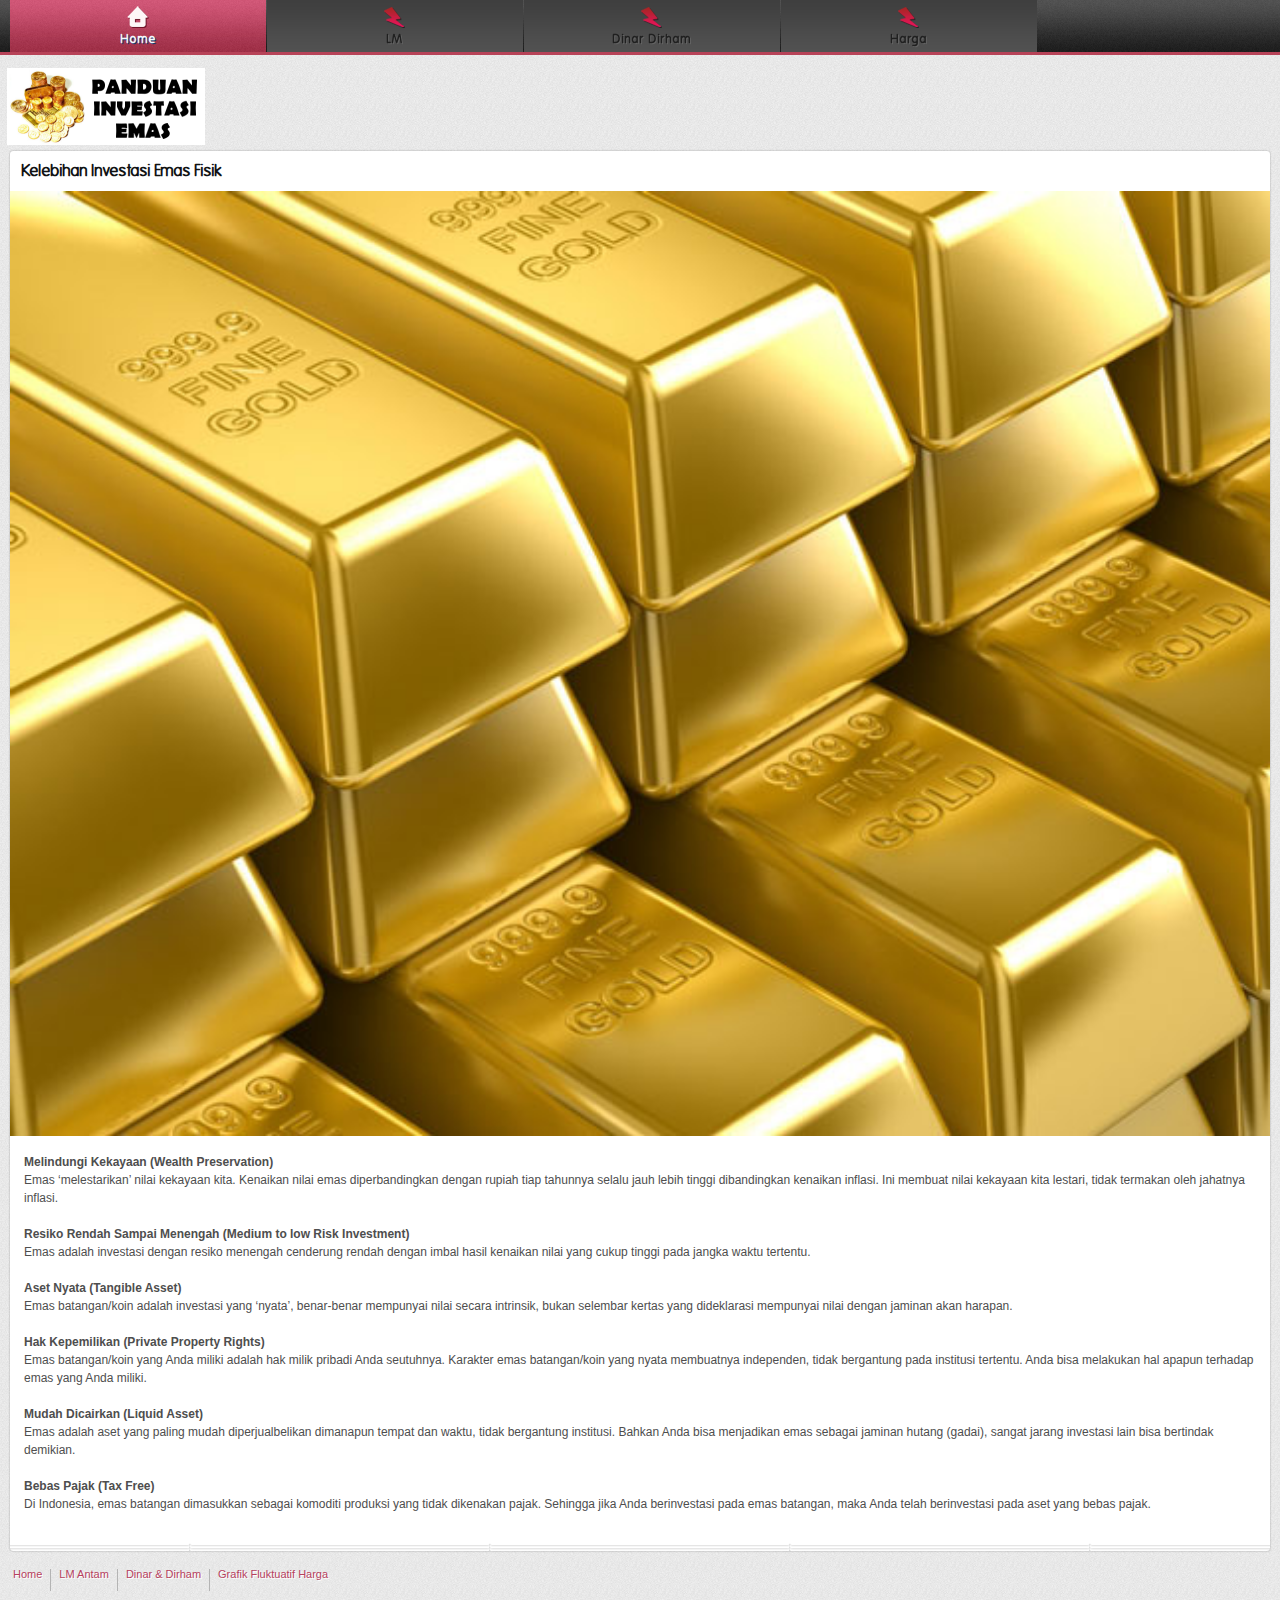
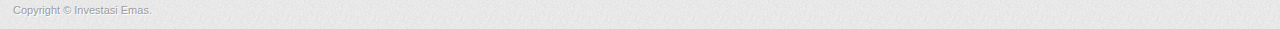
<file: index.html>
<!DOCTYPE HTML>
<html lang="en">
<head>
<title>Panduan Investasi Emas</title>
<meta charset="UTF-8">
<meta name="viewport" content="width=device-width; initial-scale=1.0; maximum-scale=1.0; user-scalable=0;" />
<meta name="apple-mobile-web-app-capable" content="yes" />
<meta name="apple-mobile-web-app-status-bar-style" content="black" />
<link rel="stylesheet" type="text/css" href="css/style.css" media="screen" />
<link rel="stylesheet" type="text/css" href="css/flexslider.css" media="screen" />
<!--[if lt IE 9]>
		<script src="http://html5shiv.googlecode.com/svn/trunk/html5.js"></script>
	<![endif]-->
  <style type="text/css">
  ol {list-style: none;}
  .tab-content {
    height: 221px;
    padding: 10px;
    background: #fdfdfd;
    font-size: 11px;
}
.tab-content p {
    font-size: 11px;
    margin-bottom: 0;
}
.tab-content table {
    background: #fff;
    margin-bottom: 0;
}
.tab-content table th, .tab-content table td {
    padding: 5px;
}
.tab-content table th.specalt {
    background: #fff;
}
  </style>
</head>
<body>
<div id="wrapper">
  <!--Header Starts-->
  <header>
    <ul class="navigation">
      <li class="active"><a href="index.html"><span class="nav_icon home"></span> Home</a><br /><br /></li>
      <li ><a href="lm.html"><span class="nav_icon about"></span> LM</a><br /><br /></li>
      <li ><a href="dinar.html"><span class="nav_icon about"></span> Dinar Dirham</a><br /><br /></li>
      <li ><a href="harga.html"><span class="nav_icon about"></span> Harga</a><br /><br /></li>
       
    </ul>
    <!--Search starts-->
    <div id="search">
      <form class="search" action="about.html">
        <fieldset class=" ">
        <input type="text" placeholder="search" class="text ">
        <input type="submit" value="search" class="submit">
        </fieldset>
      </form>
    </div>
    <!--Search ends-->
    
    <a href="#" title="Back to Home page" id="logo"><img  alt="" src="item/logo.png" /></a>
    <br />
     </header>
  <!--Header Ends-->
  <!--Section Starts-->
  <section id="main"> 

    <!--Block Starts-->
    <div class="block_module paper_bh_white">
      <h2><b>Kelebihan Investasi Emas Fisik</b></h2>
      <img class="stretch" alt="" src="item/emas.jpg" />
      <div class="content_container">

<ol>
<li>
<b>Melindungi Kekayaan (Wealth Preservation)</b><br />
Emas ‘melestarikan’ nilai kekayaan kita. Kenaikan nilai emas diperbandingkan dengan rupiah tiap tahunnya selalu jauh lebih tinggi dibandingkan kenaikan inflasi. Ini membuat nilai kekayaan kita lestari, tidak termakan oleh jahatnya inflasi.
<br /><br /></li>
<li>
<b>
Resiko Rendah Sampai Menengah (Medium to low Risk Investment)</b><br />
Emas adalah investasi dengan resiko menengah cenderung rendah dengan imbal hasil kenaikan nilai yang cukup tinggi pada jangka waktu tertentu.
<br /><br /></li>
<li>
<b>Aset Nyata (Tangible Asset)</b><br />
Emas batangan/koin adalah investasi yang ‘nyata’, benar-benar mempunyai nilai secara intrinsik, bukan selembar kertas yang dideklarasi mempunyai nilai dengan jaminan akan harapan.
<br /><br /></li>
<li>
<b>Hak Kepemilikan (Private Property Rights)</b><br />
Emas batangan/koin yang Anda miliki adalah hak milik pribadi Anda seutuhnya. Karakter emas batangan/koin yang nyata membuatnya independen, tidak bergantung pada institusi tertentu. Anda bisa melakukan hal apapun terhadap emas yang Anda miliki.
<br /><br /></li>
<li>
<b>Mudah Dicairkan (Liquid Asset)</b><br />
Emas adalah aset yang paling mudah diperjualbelikan dimanapun tempat dan waktu, tidak bergantung institusi. Bahkan Anda bisa menjadikan emas sebagai jaminan hutang (gadai), sangat jarang investasi lain bisa bertindak demikian.
<br /><br /></li>
<li>
<b>Bebas Pajak (Tax Free)</b><br />
Di Indonesia, emas batangan dimasukkan sebagai komoditi produksi yang tidak dikenakan pajak. Sehingga jika Anda berinvestasi pada emas batangan, maka Anda telah berinvestasi pada aset yang bebas pajak.
<br /><br /></li>
</ol>
      </div>
    </div>
    <!--Block Ends-->
    
  </section>
  <!--Section Ends-->
  <!--Footer Starts-->
  <footer>
    <ul class="footer_nav">
      <li><a href="index.html">Home</a><br /><br /></li>
      <li><a href="lm.html">LM Antam</a><br /><br /></li>
      <li><a href="dinar.html">Dinar & Dirham</a><br /><br /></li>
      <li><a href="harga.html">Grafik Fluktuatif Harga</a><br /><br /></li>
    </ul>
    <span class="copyright">Copyright © Investasi Emas.</span> </footer>
  <!--Footer Ends-->
</div>
<!-- JQuery -->
<script src="js/jquery.min.js"></script>

<!-- JQueryUI -->
<script src="js/jquery-ui-1.8.16.custom.min.js"></script>

<!--Simple Carousel-->
<script src="js/jquery.flexslider.js"></script>

<!-- Script Controls -->
<script src="js/site.js"></script>
     
</body>
</html>
</file>
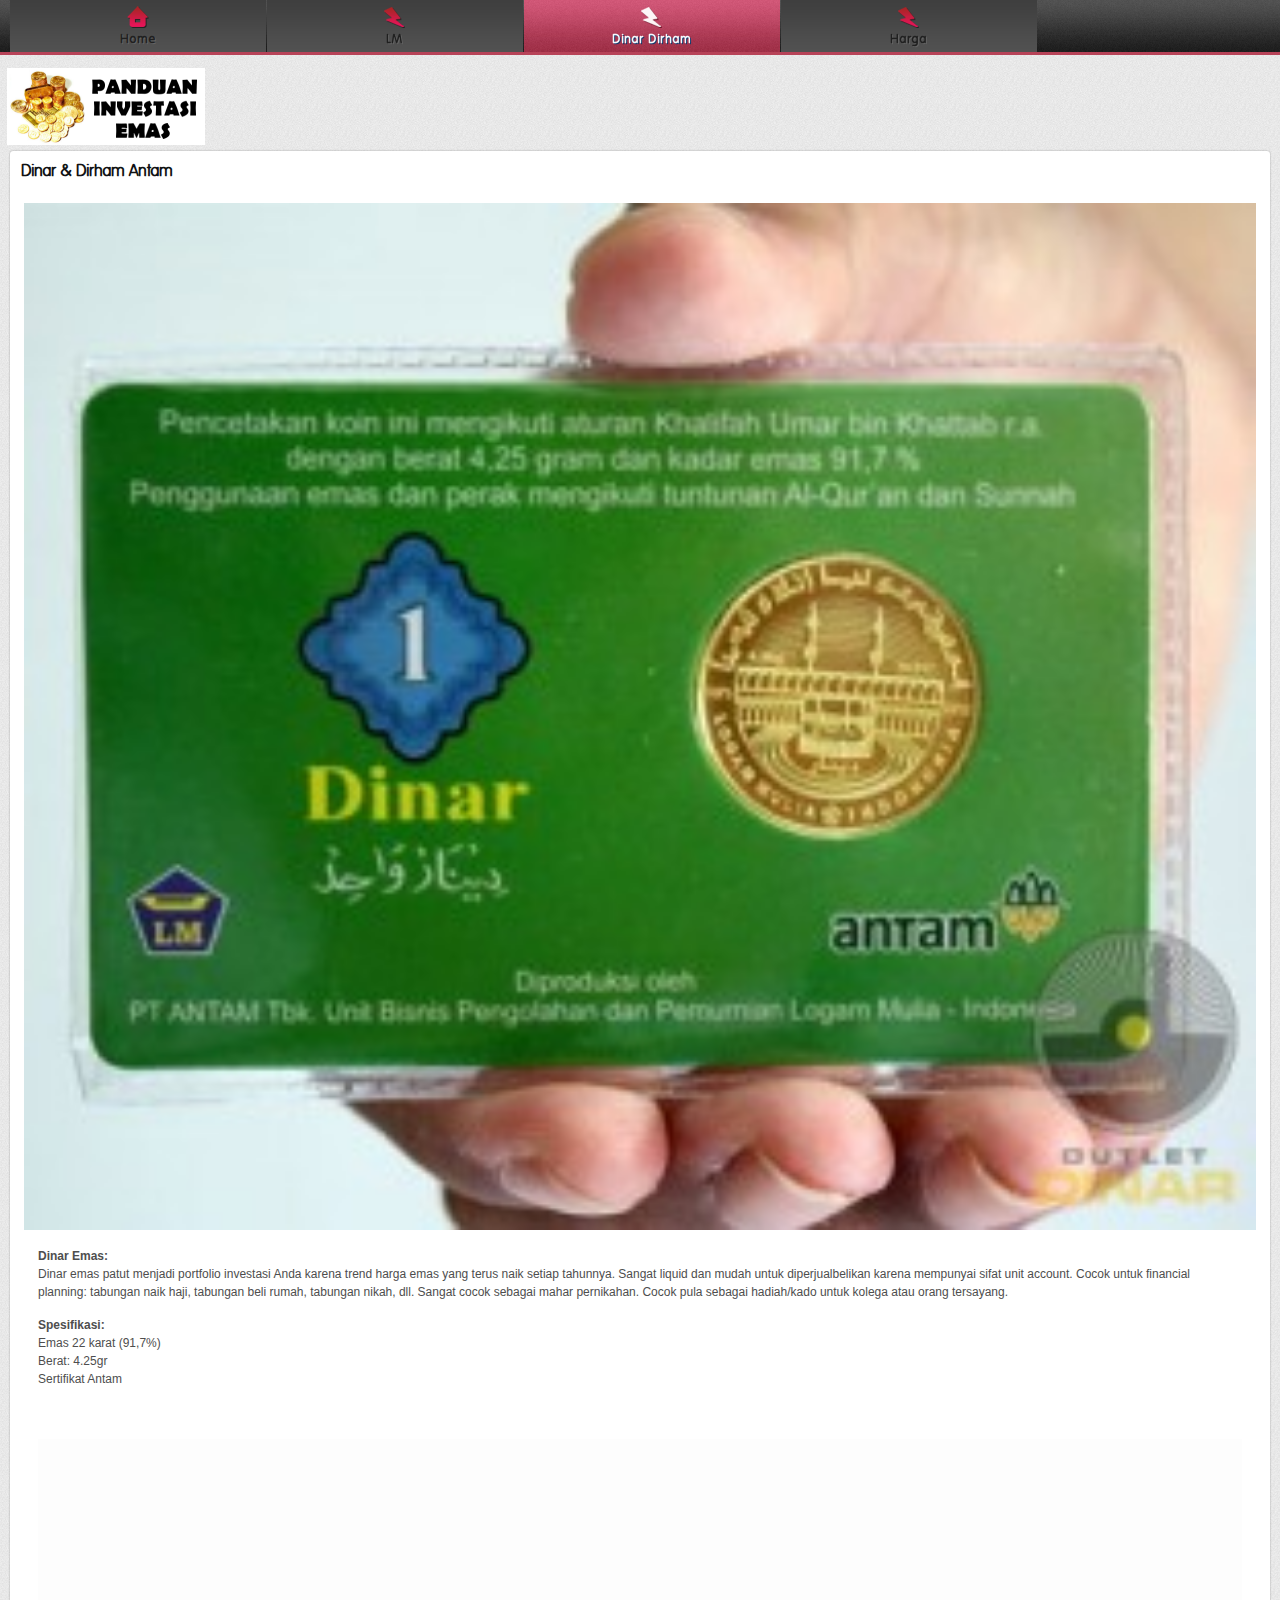
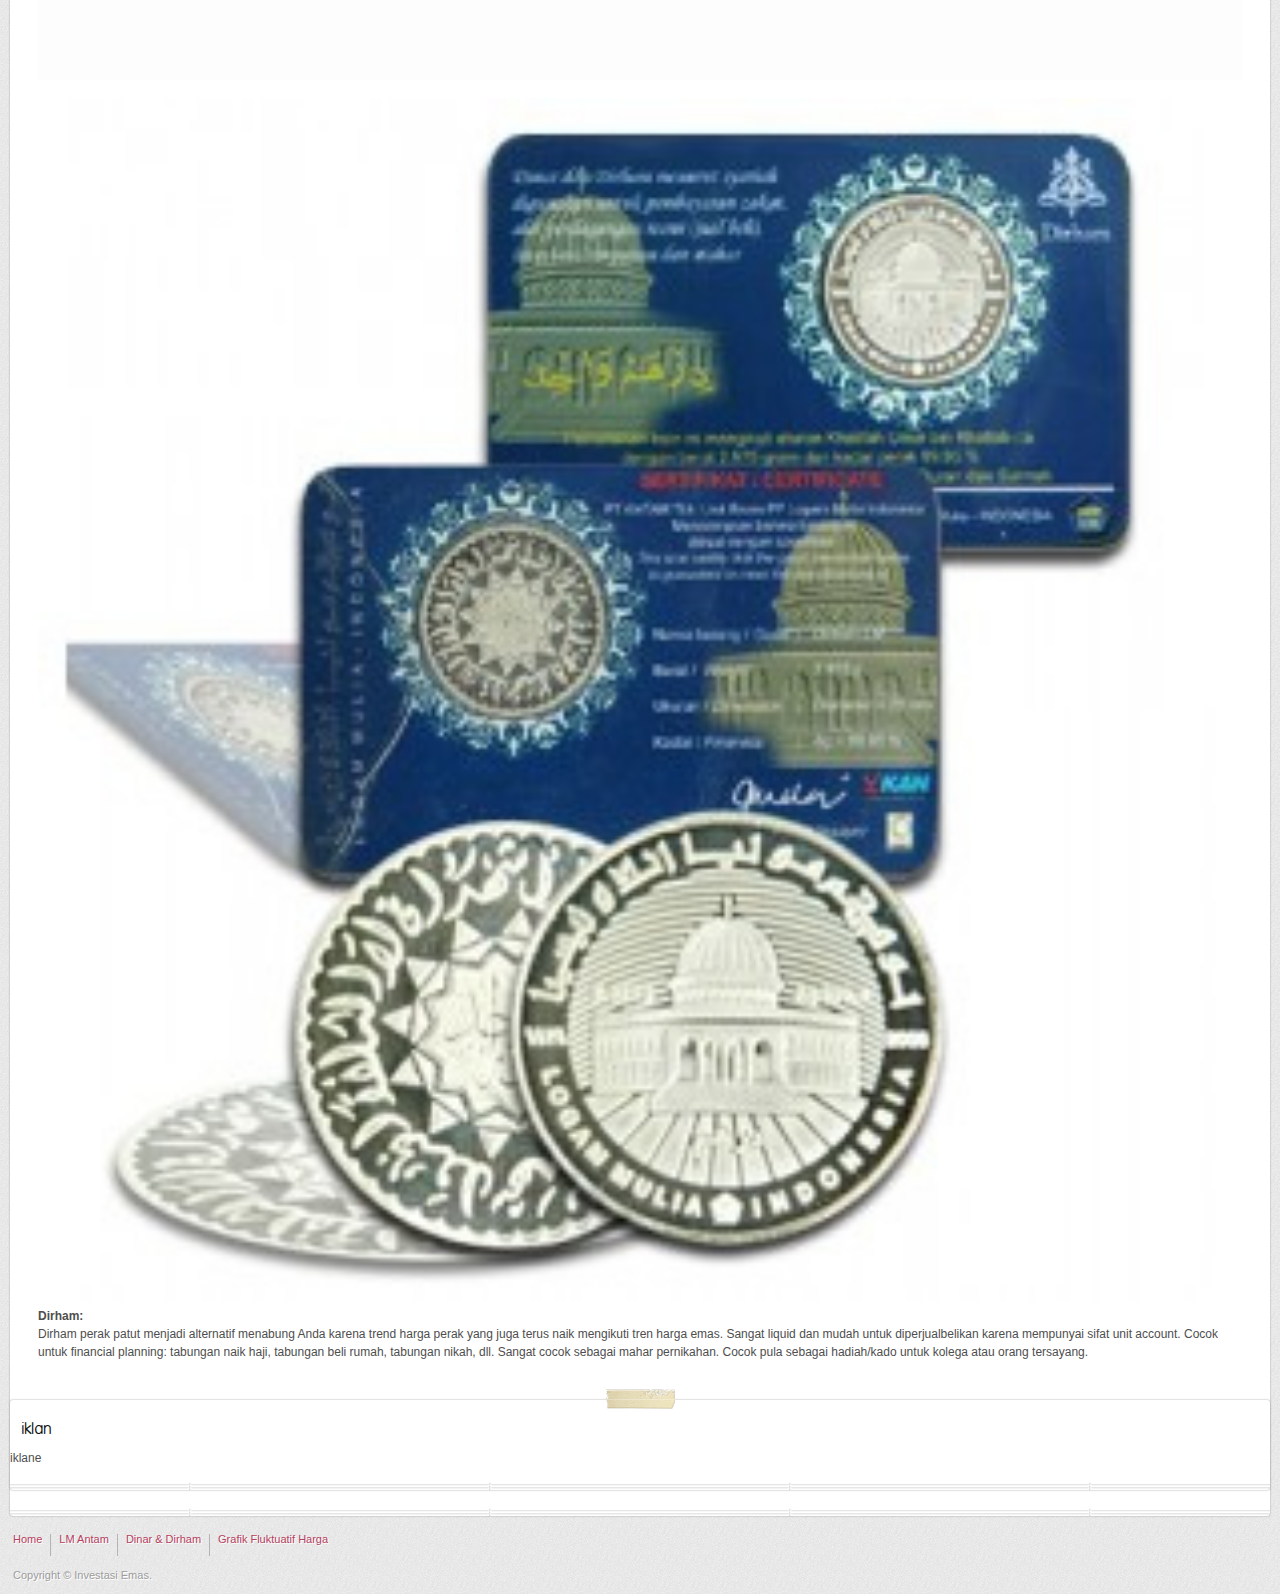
<file: dinar.html>
<!DOCTYPE HTML>
<html lang="en">
<head>
<title>Panduan Investasi Emas</title>
<meta charset="UTF-8">
<meta name="viewport" content="width=device-width; initial-scale=1.0; maximum-scale=1.0; user-scalable=0;" />
<meta name="apple-mobile-web-app-capable" content="yes" />
<meta name="apple-mobile-web-app-status-bar-style" content="black" />
<link rel="stylesheet" type="text/css" href="css/style.css" media="screen" />
<link rel="stylesheet" type="text/css" href="css/flexslider.css" media="screen" />
<!--[if lt IE 9]>
    <script src="http://html5shiv.googlecode.com/svn/trunk/html5.js"></script>
  <![endif]-->
  <style type="text/css">
  ol {list-style: none;}
  .tab-content {
    height: 221px;
    padding: 10px;
    background: #fdfdfd;
    font-size: 11px;
}
.tab-content p {
    font-size: 11px;
    margin-bottom: 0;
}
.tab-content table {
    background: #fff;
    margin-bottom: 0;
}
.tab-content table th, .tab-content table td {
    padding: 5px;
}
.tab-content table th.specalt {
    background: #fff;
}
  </style>
</head>
<body>
<div id="wrapper">
  <!--Header Starts-->
  <header>
    <ul class="navigation">
      <li><a href="index.html"><span class="nav_icon home"></span> Home</a><br /><br /></li>
      <li><a href="lm.html"><span class="nav_icon about"></span> LM</a><br /><br /></li>
      <li class="active"><a href="dinar.html"><span class="nav_icon about"></span> Dinar Dirham</a><br /><br /></li>
      <li><a href="harga.html"><span class="nav_icon about"></span> Harga</a><br /><br /></li>
       
    </ul>
    <!--Search starts-->
    <div id="search">
      <form class="search" action="about.html">
        <fieldset class=" ">
        <input type="text" placeholder="search" class="text ">
        <input type="submit" value="search" class="submit">
        </fieldset>
      </form>
    </div>
    <!--Search ends-->
    
    <a href="#" title="Back to Home page" id="logo"><img  alt="" src="item/logo.png" /></a>
    <br />
     </header>

  <!--Header Ends-->
  <!--Section Starts-->
  <section id="main"> 

    <!--Block Starts-->
    <div class="block_module paper_bh_white">
      <h2><b>Dinar & Dirham Antam</b></h2>
      
      <div class="content_container">


      <img class="stretch" alt="" src="item/dinar-antam.jpg" />
      
      <div class="content_container">

<b>Dinar Emas:</b>
<p>Dinar emas patut menjadi portfolio investasi Anda karena trend harga emas yang terus naik setiap tahunnya. Sangat liquid dan mudah untuk diperjualbelikan karena mempunyai sifat unit account. Cocok untuk financial planning: tabungan naik haji, tabungan beli rumah, tabungan nikah, dll. Sangat cocok sebagai mahar pernikahan. Cocok pula sebagai hadiah/kado untuk kolega atau orang tersayang.
</p><p>
<b>Spesifikasi:</b>
<br />
Emas 22 karat (91,7%)<br />
Berat: 4.25gr<br />
Sertifikat Antam<br />
</p>

<br />
<br />

       <div class="tab-content">
           <script type="text/javascript" src="http://odnv.co.id/externalapp/js_price_widget_lingkar2.php?type=dd"></script> 
      </div> 

<br />      

<img class="stretch" alt="" src="item/dirham.jpg" />

<br />

<p>
<b>Dirham:</b><br />
Dirham perak patut menjadi alternatif menabung Anda karena trend harga perak yang juga terus naik mengikuti tren harga emas. Sangat liquid dan mudah untuk diperjualbelikan karena mempunyai sifat unit account. Cocok untuk financial planning: tabungan naik haji, tabungan beli rumah, tabungan nikah, dll. Sangat cocok sebagai mahar pernikahan. Cocok pula sebagai hadiah/kado untuk kolega atau orang tersayang.  
</p>


      </div>
    </div>
    <!--Block Ends-->
    <!--Block Starts-->
    <div class="block_module paper_bh_white hiring"> <span class="tape_stick"></span>
      <h2>iklan</h2>
      
      <p>iklane</p>     
      </div>

    </div>
    <!--Block Ends-->
  </section>
  <!--Section Ends-->

  <footer>
    <ul class="footer_nav">
      <li><a href="index.html">Home</a><br /><br /></li>
      <li><a href="lm.html">LM Antam</a><br /><br /></li>
      <li><a href="dinar.html">Dinar & Dirham</a><br /><br /></li>
      <li><a href="harga.html">Grafik Fluktuatif Harga</a><br /><br /></li>
    </ul>
    <span class="copyright">Copyright © Investasi Emas.</span> </footer>
  <!--Footer Ends-->
</div>
<!-- JQuery -->
<script src="js/jquery.min.js"></script>

<!-- JQueryUI -->
<script src="js/jquery-ui-1.8.16.custom.min.js"></script>

<!--Simple Carousel-->
<script src="js/jquery.flexslider.js"></script>

<!-- Script Controls -->
<script src="js/site.js"></script>
     
</body>
</html>
</file>
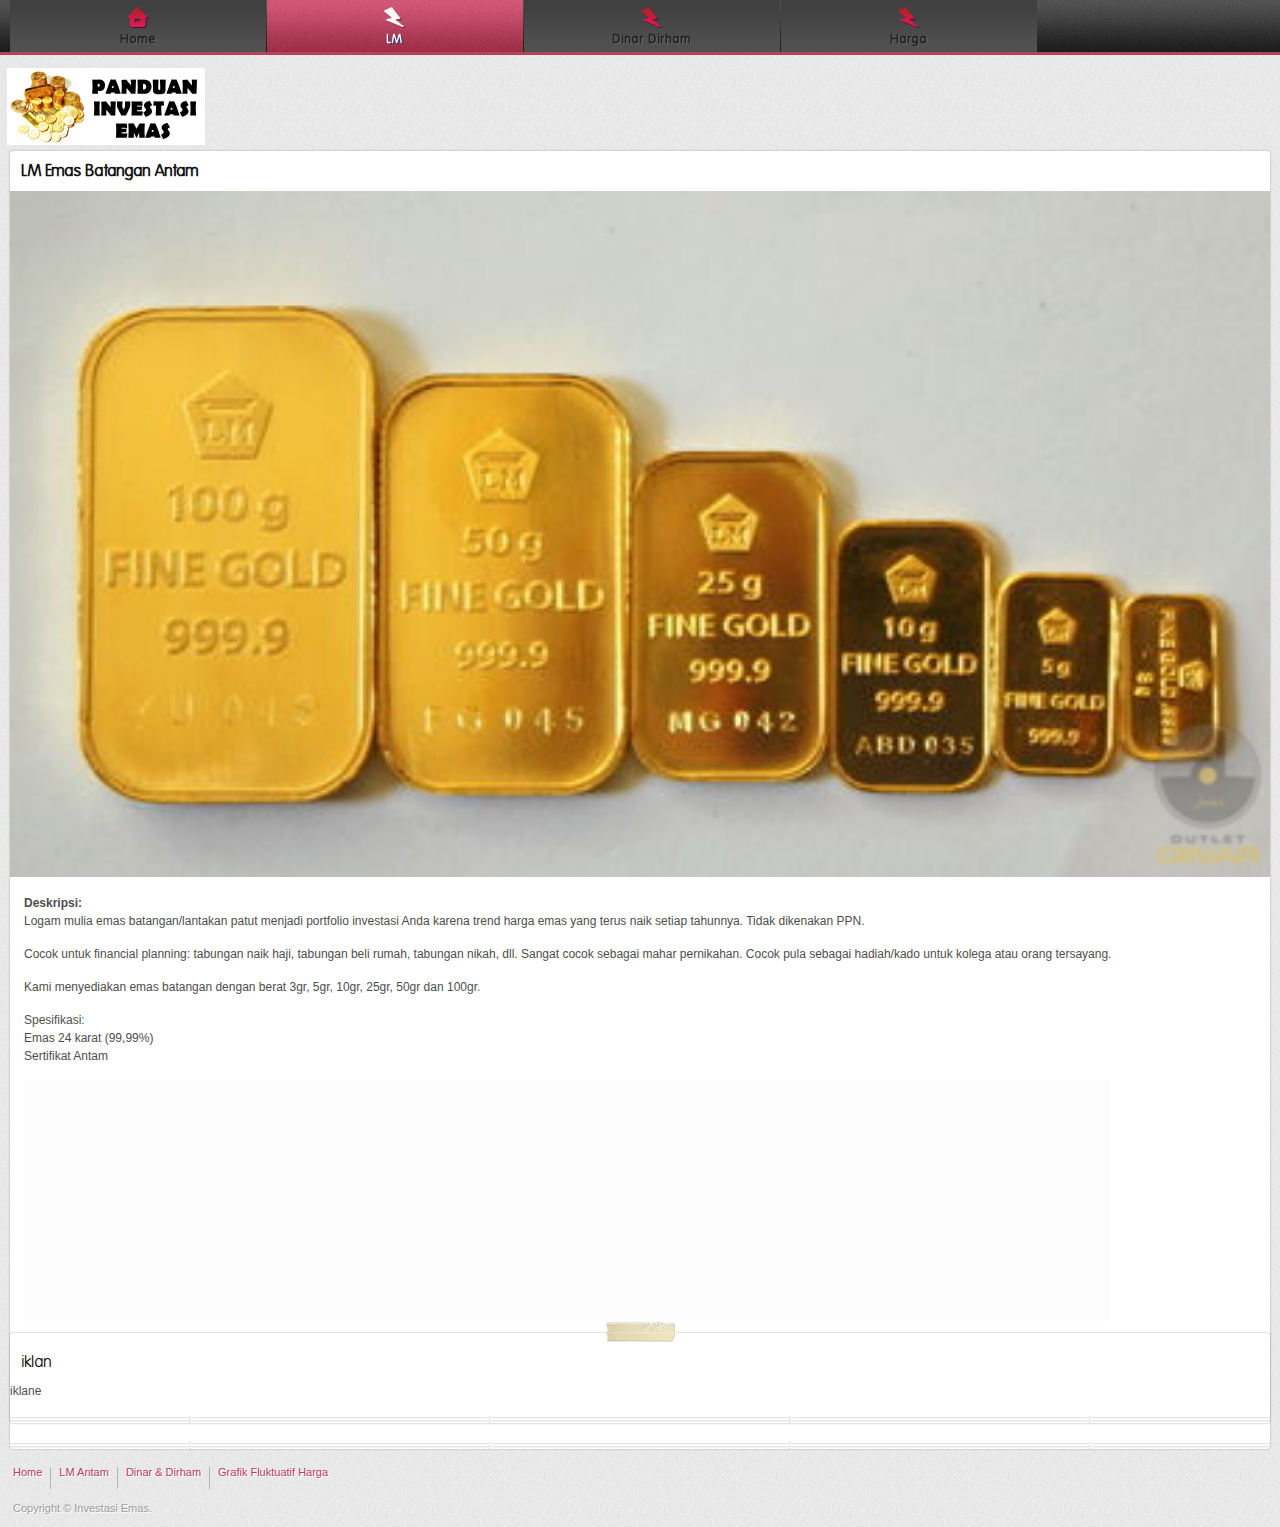
<file: lm.html>
<!DOCTYPE HTML>
<html lang="en">
<head>
<title>Panduan Investasi Emas</title>
<meta charset="UTF-8">
<meta name="viewport" content="width=device-width; initial-scale=1.0; maximum-scale=1.0; user-scalable=0;" />
<meta name="apple-mobile-web-app-capable" content="yes" />
<meta name="apple-mobile-web-app-status-bar-style" content="black" />
<link rel="stylesheet" type="text/css" href="css/style.css" media="screen" />
<link rel="stylesheet" type="text/css" href="css/flexslider.css" media="screen" />
<!--[if lt IE 9]>
    <script src="http://html5shiv.googlecode.com/svn/trunk/html5.js"></script>
  <![endif]-->
  <style type="text/css">
  ol {list-style: none;}
  .tab-content {
    height: 221px;
    padding: 10px;
    background: #fdfdfd;
    font-size: 11px;
}
.tab-content p {
    font-size: 11px;
    margin-bottom: 0;
}
.tab-content table {
    background: #fff;
    margin-bottom: 0;
}
.tab-content table th, .tab-content table td {
    padding: 5px;
}
.tab-content table th.specalt {
    background: #fff;
}
  </style>
</head>
<body>
<div id="wrapper">
  <!--Header Starts-->
  <header>
    <ul class="navigation">
      <li ><a href="index.html"><span class="nav_icon home"></span> Home</a><br /><br /></li>
      <li class="active"><a href="lm.html"><span class="nav_icon about"></span> LM</a><br /><br /></li>
      <li><a href="dinar.html"><span class="nav_icon about"></span> Dinar Dirham</a><br /><br /></li>
      <li><a href="harga.html"><span class="nav_icon about"></span> Harga</a><br /><br /></li>
       
    </ul>
    <!--Search starts-->
    <div id="search">
      <form class="search" action="about.html">
        <fieldset class=" ">
        <input type="text" placeholder="search" class="text ">
        <input type="submit" value="search" class="submit">
        </fieldset>
      </form>
    </div>
    <!--Search ends-->
    
    <a href="#" title="Back to Home page" id="logo"><img  alt="" src="item/logo.png" /></a>
    <br />
     </header>

  <!--Header Ends-->
  <!--Section Starts-->
  <section id="main"> 

    <!--Block Starts-->
    <div class="block_module paper_bh_white">
      <h2><b>LM Emas Batangan Antam</b></h2>


      <img class="stretch" alt="" src="item/lm-antam.jpg" />
      
      <div class="content_container">

<b>Deskripsi:</b>
<p>Logam mulia emas batangan/lantakan patut menjadi portfolio investasi Anda karena trend harga emas yang terus naik setiap tahunnya. Tidak dikenakan PPN.
</p><p>
Cocok untuk financial planning: tabungan naik haji, tabungan beli rumah, tabungan nikah, dll. Sangat cocok sebagai mahar pernikahan. Cocok pula sebagai hadiah/kado untuk kolega atau orang tersayang.
</p><p>
Kami menyediakan emas batangan dengan berat 3gr, 5gr, 10gr, 25gr, 50gr dan 100gr.
</p>
<p>
Spesifikasi:<br />

Emas 24 karat (99,99%)<br />
Sertifikat Antam
</p>
       <div class="tab-content">
           <script type="text/javascript" src="http://odnv.co.id/externalapp/js_price_widget_lingkar2.php?type=lm"></script> 
      </div>
    </div>
    <!--Block Ends-->
    <!--Block Starts-->
    <div class="block_module paper_bh_white hiring"> <span class="tape_stick"></span>
      <h2>iklan</h2>
      
      <p>iklane</p>     
      </div>

    </div>
    <!--Block Ends-->
  </section>
  <!--Section Ends-->
  <!--Footer Starts-->
  <footer>
    <ul class="footer_nav">
      <li><a href="index.html">Home</a><br /><br /></li>
      <li><a href="lm.html">LM Antam</a><br /><br /></li>
      <li><a href="dinar.html">Dinar & Dirham</a><br /><br /></li>
      <li><a href="harga.html">Grafik Fluktuatif Harga</a><br /><br /></li>
    </ul>
    <span class="copyright">Copyright © Investasi Emas.</span> </footer>
  <!--Footer Ends-->
</div>
<!-- JQuery -->
<script src="js/jquery.min.js"></script>

<!-- JQueryUI -->
<script src="js/jquery-ui-1.8.16.custom.min.js"></script>

<!--Simple Carousel-->
<script src="js/jquery.flexslider.js"></script>

<!-- Script Controls -->
<script src="js/site.js"></script>
     
</body>
</html>
</file>
<file: css/style.css>
/* CSS Reset */
html,body,div,span,applet,object,iframe,h1,h2,h3,h4,h5,h6,p,blockquote,pre,a,abbr,acronym,address,big,code,del,dfn,em,font,img,ins,kbd,q,s,samp,strike,sub,sup,tt,var,dl,dt,dd,ol,ul,li,fieldset,form,label,legend,table,caption,tbody,tfoot,thead,tr,th,td,header,section,footer {
	border: 0;
	font-family: inherit;
	font-size: 100%;
	font-style: inherit;
	font-weight: inherit;
	margin: 0;
	outline: 0;
	padding: 0; }
 
/* Basic Styling */
a, a:visited {
	color: #B6415E;
	text-decoration: none;
	-webkit-transition-property: color, left, right;
	-webkit-transition-duration: 0.5s;
	-webkit-transition-property: ease-in-out; }
 
html { -webkit-font-smoothing: antialiased; }

div{ text-align:left;}
 
body, html {
	background: #292929;
	color: #4e4e4e;
	font-family: Helvetica, Arial, Verdana, sans-serif;
	font-size: 12px;
	line-height: 18px;
	height: 100%;
	margin: 0;
	padding: 0;
	text-align: center;
	-webkit-text-size-adjust: none; }
 
header, nav, section, aside, footer { display: block !important; }

.left{text-align:left;}
.center{text-align:center;}
.right{text-align:right;}
.fl_left{ float:left;}
.fl_right{ float:right;}
.clear{clear:both;}
.stretch{ width:100%;}

#wrapper {
	margin: 0 auto;
    position: relative;
		width: 100%;
	box-shadow: 0 1px 1px #000000;
	background:url(../images/bg_pat_1.png) repeat;
}

/*FONTS*/
@font-face {
    font-family: 'MgOpenModataRegular';
    src: url('../fonts/mgopenmodataregular-webfont.eot');
    src: url('../fonts/mgopenmodataregular-webfont.eot?#iefix') format('embedded-opentype'),
         url('../fonts/mgopenmodataregular-webfont.woff') format('woff'),
         url('../fonts/mgopenmodataregular-webfont.ttf') format('truetype'),
         url('../fonts/mgopenmodataregular-webfont.svg#MgOpenModataRegular') format('svg');
    font-weight: normal;
    font-style: normal;

}

@font-face {
    font-family: 'MgOpenModataOblique';
    src: url('../fonts/mgopenmodataoblique-webfont.eot');
    src: url('../fonts/mgopenmodataoblique-webfont.eot?#iefix') format('embedded-opentype'),
         url('../fonts/mgopenmodataoblique-webfont.woff') format('woff'),
         url('../fonts/mgopenmodataoblique-webfont.ttf') format('truetype'),
         url('../fonts/mgopenmodataoblique-webfont.svg#MgOpenModataOblique') format('svg');
    font-weight: normal;
    font-style: normal;

}

@font-face {
    font-family: 'MgOpenModataBold';
    src: url('../fonts/mgopenmodatabold-webfont.eot');
    src: url('../fonts/mgopenmodatabold-webfont.eot?#iefix') format('embedded-opentype'),
         url('../fonts/mgopenmodatabold-webfont.woff') format('woff'),
         url('../fonts/mgopenmodatabold-webfont.ttf') format('truetype'),
         url('../fonts/mgopenmodatabold-webfont.svg#MgOpenModataBold') format('svg');
    font-weight: normal;
    font-style: normal;

}

@font-face {
    font-family: 'MgOpenModataBoldOblique';
    src: url('../fonts/mgopenmodataboldoblique-webfont.eot');
    src: url('../fonts/mgopenmodataboldoblique-webfont.eot?#iefix') format('embedded-opentype'),
         url('../fonts/mgopenmodataboldoblique-webfont.woff') format('woff'),
         url('../fonts/mgopenmodataboldoblique-webfont.ttf') format('truetype'),
         url('../fonts/mgopenmodataboldoblique-webfont.svg#MgOpenModataBoldOblique') format('svg');
    font-weight: normal;
    font-style: normal;

}
/*Typography*/
h1{font-family:'MgOpenModataRegular', Arial, Helvetica, sans-serif; font-size:20px; color:#B6415E; line-height:25px;}
h2{font-family:'MgOpenModataRegular', Arial, Helvetica, sans-serif; font-size:16px; color:#101213;}
p{ color:#4e4e4e; font-size:12px; line-height:18px; padding-bottom:15px;}


/*Header*/
header{ width:100%; padding-top:53px;}
/*Navigation*/
header ul.navigation{background:url(../images/nav_bg.png) repeat; width:100%; height:52px; border-bottom:3px solid #B74358; position:fixed; top:0px; z-index:2;}
header ul.navigation > li{ list-style:none; text-align:center; float:left;  margin-left:1px; position:relative; width:20%; min-width:63px; }
header ul.navigation li:first-child{ margin-left:10px;}
header ul.navigation li a{ display:block; width:auto; min-width:52px; height:40px; padding:6px 2px; line-height:100%; font-size:12px; color:#202020; text-shadow: 1px 1px 0 #636363; background:url(../images/nav_item_default.png) repeat-x; font-family:'MgOpenModataRegular'; font-weight:bold; letter-spacing:1px;}
header ul.navigation li.active a{background:url(../images/nav_item_active.png) repeat-x; color:#f6f9fd;text-shadow: 1px 1px 0 #123b6d;}
header ul.navigation li.nav_search{ background:none; width:32px; float:right; margin:10px 6px 10px 0px; min-width:inherit;}
header ul.navigation li.nav_search a{background-image:url(../images/nav_icons.png); background-position: -671px -1px; width:25px; height:20px;}
header ul.navigation li.nav_search a:active{background-position: -671px -69px;}
header ul.navigation li span.nav_icon{ display:block; width:50px; height:25px;  clear:both; background-image:url(../images/nav_icons.png); margin:auto; padding-bottom:2px;}
header ul.navigation li span.home{background-position: -3px -5px}
header ul.navigation li span.about{background-position: -74px -5px}
header ul.navigation li span.blog{background-position: -153px -5px}
header ul.navigation li span.contact{background-position: -235px -5px}
header ul.navigation li.active span.home{background-position: -3px -73px}
header ul.navigation li.active span.about{background-position: -74px -73px}
header ul.navigation li.active span.blog{background-position: -153px -73px}
header ul.navigation li.active span.contact{background-position: -235px -73px}
/*Submenu*/
header ul.navigation li.expanded #submenu{ display:block;}
#submenu{display:none; position:absolute; top:46px; left:0px; min-width:150px; width:100%; opacity:0.95; border:solid 1px #212121; padding-top:9px; -webkit-border-radius: 0px 0px 4px 4px;-moz-border-radius: 0px 0px 4px 4px;border-radius: 0px 0px 4px 4px; border-width:0px 0px 1px; z-index:11;}
#submenu li{ list-style:none; padding:4px 5px; margin:0px; text-align:left; border-top:solid 1px #262727; box-shadow: inset 0px 1px 0px #1a1a1a; background:#1f1f1f}
#submenu li:first-child{ border:none;}
#submenu li a{ line-height:100%; padding:10px; color:#727272; text-shadow: 1px 1px 0 #000000; height:auto; width:90%; display:block; background:none; font-weight:normal;}
#submenu li:active{ background:#101010;}
#submenu li:active a{ color:#fff;text-shadow: 1px 1px 0 #1f1f1f;}

/*Share*/
header ul.share{ float:right; margin-right:5px;}
header ul.share li{ width:28px; height:30px; float:left; list-style:none; }
header ul.share li a{ display:block; width:28px; height:30px; background-position: 2px center ;}
header ul.share li a:active{background-position: 0px center!important;}
header ul.share li.twitter a{ background:url(../images/twitter.png) no-repeat center -2px;}
header ul.share li.facebook a{ background:url(../images/facebook.png) no-repeat center -2px;}
header ul.share li.rss a{ background:url(../images/rss.png) no-repeat center -2px;}
/*Logo*/
a#logo{ display:block; width:180px; height:50px; margin:15px 7px;}

/*Seach*/
#search{ padding:7px 10px; background:#C64A60; border-bottom:1px solid #B03D51; display:none;}
#search fieldset{ position:relative;}
#search input{ background-color:#efefef; border:solid 1px #9D2D3F; font-size:12px; padding:4px 0px; color:#7b7b7b; float:left; border-radius:0px!important;}
#search input[type=text]{ width:100%; height:14px; border-right:none;  box-shadow: inset 1px 0 1px #fff; text-indent:8px;}
#search input[type=submit]{width:37px; height:24px; background:url(../images/search_d.png) no-repeat center top; text-indent:-300px; position:absolute; right:-1px;}
#search input[type=submit]:active{ background-position:center bottom;}
/*Footer*/
footer{ padding:0px 13px; font-size:11px;}
ul.footer_nav{ width:100%;}
ul.footer_nav li{ float:left; padding:0px 8px; border-left:solid 1px #b4b4b4; list-style:none;line-height:100%;}
ul.footer_nav li:first-child{ padding-left:0px; border-left:none;}
ul.footer_nav li a{ color:#B6415E; text-shadow: 1px 1px 0 #fff;}
footer .copyright{ display:block; color:#9c9c9c; padding:10px 0px; clear:both; text-shadow: 1px 1px 0 #fff;}

/*Section*/
section#main{ display:inline-block; padding:0px 10px;}
.block_module{ background:#fff; margin-bottom:18px;}
.block_module h2{ padding:11px 12px;}
.paper_bh_white{ background-image:url(../images/paper_bh_white.png); background-repeat:repeat-x; background-position:center bottom; padding-bottom:8px;}
.content_container{ padding:12px 14px; display:inline-block;}
.content_container a, .page a{ text-decoration:underline;}

/*Button*/
a.btn{ display:inline-block; line-height:100%; text-decoration:none;}
a.grey_bt_sml{ padding:5px 7px; background:url(../images/btn_grey_sml.png) repeat-x; color:#fff; font-family:'MgOpenModataBold'; text-shadow: 0px 1px 0 #737373;}
a.grey_bt_big{ padding:9px 14px 8px 34px; background:url(../images/btn_grey_big.png) repeat-x; font-size:15px; color:#fff; font-family:'MgOpenModataBold'; text-shadow: 0px 1px 0 #737373; position:relative;}
span.app{ display:inline-block; background:url(../images/app.png) no-repeat center; width:20px; height:22px; position:absolute; left:7px; top:5px;}


/*Hiring*/
section#main .hiring{ position:relative; }
section#main .hiring span.tape_stick{ display:block; width:72px; height:20px; background:url(../images/tape.png) no-repeat center; margin:-11px auto 0px auto;}
section#main .hiring img{ float:left; margin-right:3px;}
section#main .hiring a.grey_bt_sml{ position:absolute; right:10px; top:10px;}

/*Slideshow*/
#slideshow{ background-color:#f1f1f1;position:relative;padding-bottom:7px; margin-bottom:38px;}
#slideshow ul li{ list-style:none;}
/*Accordion*/
#accordion_menu{}
#accordion_menu h5{ background:url(../images/ac_default.png) repeat-x; padding:13px; color:#717c87;text-shadow: 0px 1px 0 #fff; line-height:100%; border-top:solid 1px #e4e7e9;}
#accordion_menu h5 span.arrow{ height:16px; width:15px; background:url(../images/accordion_arw.png) no-repeat center top; display:inline-block; float:right; cursor:pointer;}
#accordion_menu .ac_content{ padding:8px 13px;}
#accordion_menu .ac_content ul, #accordion_menu .ac_content ol{ list-style-position:inside;}
#accordion_menu .ac_content li{ padding:3px 0px;}
#accordion_menu h5.ui-state-active{ background:url(../images/ac_active.png) repeat-x; color:#fff;text-shadow: 0px 1px 0 #28558f; border-top-color:#9D2D3F;}
#accordion_menu h5.ui-state-active span.arrow{ background-position:center -20px;}

/*Page*/
.page{ padding:15px 20px;}
.page h1{ padding:5px 0px 20px; margin-bottom:10px; background:url(../images/lines.png) repeat-x center bottom;}

/*Blog*/
.blog h1{ margin-bottom:0px;}
.blog h1 a{ text-decoration:none;}
.blog img{ background:#f4f4f4; padding:3px; border:solid 1px #dcdcdc; margin-bottom:10px; margin-right:10px; float:left;}
.blog .post_date{color:#999999; font-size:11px; display:block; padding-bottom:5px;}
.blog .post_info{ padding:6px 0px 14px; background:url(../images/lines.png) repeat-x center bottom; line-height:100%; font-size:11px; margin-bottom:11px; line-height:17px;}
.blog .post_info .posted_by { width:165px; display:inline-block;}
.blog .post_info .posted_by a{ font-weight:bold; text-decoration:none;}
.blog .post_info a.comments{ float:right; padding-left:25px; background:url(../images/comment.png) no-repeat left center; text-decoration:none;}
.blog a.like{ display:block; float:right; padding:1px 22px 1px 0px; background:url(../images/like.png) no-repeat right 1px; text-decoration:none; color:#828282;}
.tags{ border-top:solid 1px #d9d9d9; margin-top:12px; padding:10px 0px; font-size:11px; clear:both; display:inline-block; width:100%;}
.tags ul{ display:inline-block;}
.tags ul li{ list-style:none; line-height:100%; padding:4px 5px; background-color:#e2e2e2; margin-left:10px; float:left;}
.tags ul li:first-child{ margin-left:0px;}
.tags span{float:left; padding-right:10px;}
.tags ul li a{ color:#4e4e4e; text-decoration:none;text-shadow: 0px 1px 0 #fff;}

/*Comment*/
#comments li{ list-style:none; padding:12px 13px; border-top:solid 1px #dddddd;}
#comments li.odd{ background-color:#f1f1f1;}
#comments li.even{ background-color:#ffffff;}
#comments li img{ float:left; margin:2px 15px 2px 0px;}
#comments li h5{ padding-bottom:5px;}
#comments li span{color:#a3a3a3; font-size:11px; display:block; text-align:right; padding-top:5px;}
#comments li h5 a{color:#000000; font-size:14px; padding-bottom:5px;}
#comments li .comment_body{ margin-left:62px;}

.comment_form{ background-color:#383f4b;}
.comment_form h2{ color:#fff; text-shadow: 0px 1px 0 #242424;}
#moby_form{ padding-bottom:10px;}
#moby_form li{ list-style:none; padding:5px 13px; text-align:right;}
#moby_form li input[type=text], #moby_form li input[type=email], #moby_form li textarea{ border:solid 1px #2d333d; padding:10px 0px 7px 0px; background:#e3e3e3; box-shadow: inset 0px 0 8px #626262; width:99%; font-size:13px; color:#8b8b8b; -webkit-border-radius: 4px;-moz-border-radius: 4px;border-radius: 4px; font-family:Arial, Helvetica, sans-serif; text-indent:8px;}
#moby_form li input[type=text]:focus, #moby_form li textarea:focus{ box-shadow: inset 0px 0 5px #fff; color:#333;}
#moby_form li input[type=submit]{ border:none; background:url(../images/submit.png) no-repeat left center; padding:7px 25px 5px 45px; font-size:14px; font-family:'MgOpenModataBold'; text-shadow: 0px 1px 0 #275d8c; color:#fff; line-height:100%; box-shadow: 0 1px 2px #2c2c2c; cursor:pointer; -webkit-border-radius: 4px;-moz-border-radius: 4px;border-radius: 4px;}
#moby_form li input[type=submit]:active{box-shadow: 0 0px 2px #000; cursor:pointer; text-shadow: 0px 0px 1px #275d8c; color:#cee2f3;}

/*Contact*/
#contact{width:287px; display:inline-block;}
#contact li{ padding:13px 10px 13px 50px; border-top:solid 1px #ececec; list-style:none;}
#contact li.address{background:url(../images/location.png) no-repeat 10px 7px;}
#contact li.telephone{background:url(../images/telephone.png) no-repeat 10px 7px;}
#contact li.website{background:url(../images/website.png) no-repeat 10px 7px;}

/* Border Radius */
.block_module, .btn, .blog img, .tags ul li{-webkit-border-radius: 3px;-moz-border-radius: 3px;border-radius: 3px; }
/* Box Shadow */
.block_module{-moz-box-shadow: 0 0px 2px #989898;;-webkit-box-shadow:0 0px 2px #989898;;	box-shadow: 0 0px 2px #989898; display:inline-block; width:100%; }

	
/* Style for the contact form and status messages */

.statusMessage {
  color: #666;
  background-color: #ebedf2;
  background: -webkit-gradient( linear, left bottom, left top, color-stop(0,#dfe1e5), color-stop(1, #ebedf2) );
  background: -moz-linear-gradient( center bottom, #dfe1e5 0%, #ebedf2 100% );  
  border: 1px solid #aaa;
  -moz-box-shadow: 0 0 1em rgba(0, 0, 0, .5);
  -webkit-box-shadow: 0 0 1em rgba(0, 0, 0, .5);
  box-shadow: 0 0 1em rgba(0, 0, 0, .5);
  opacity: .95;
}
.statusMessage {
  display: none;
  margin: auto;
  width: 80%;
  height: 2em;
  padding: 1.5em;
  position: fixed;
  top: 0;
  bottom: 0;
  left: 0;
  right: 0;
}

.statusMessage p {
  text-align: center;
  margin: 0;
  padding: 0;
}

#contactForm.positioned, .statusMessage {
  left: 5px;
  top: 50%;
}

.statusMessage {

  margin-top: -1em;
}
</file>
